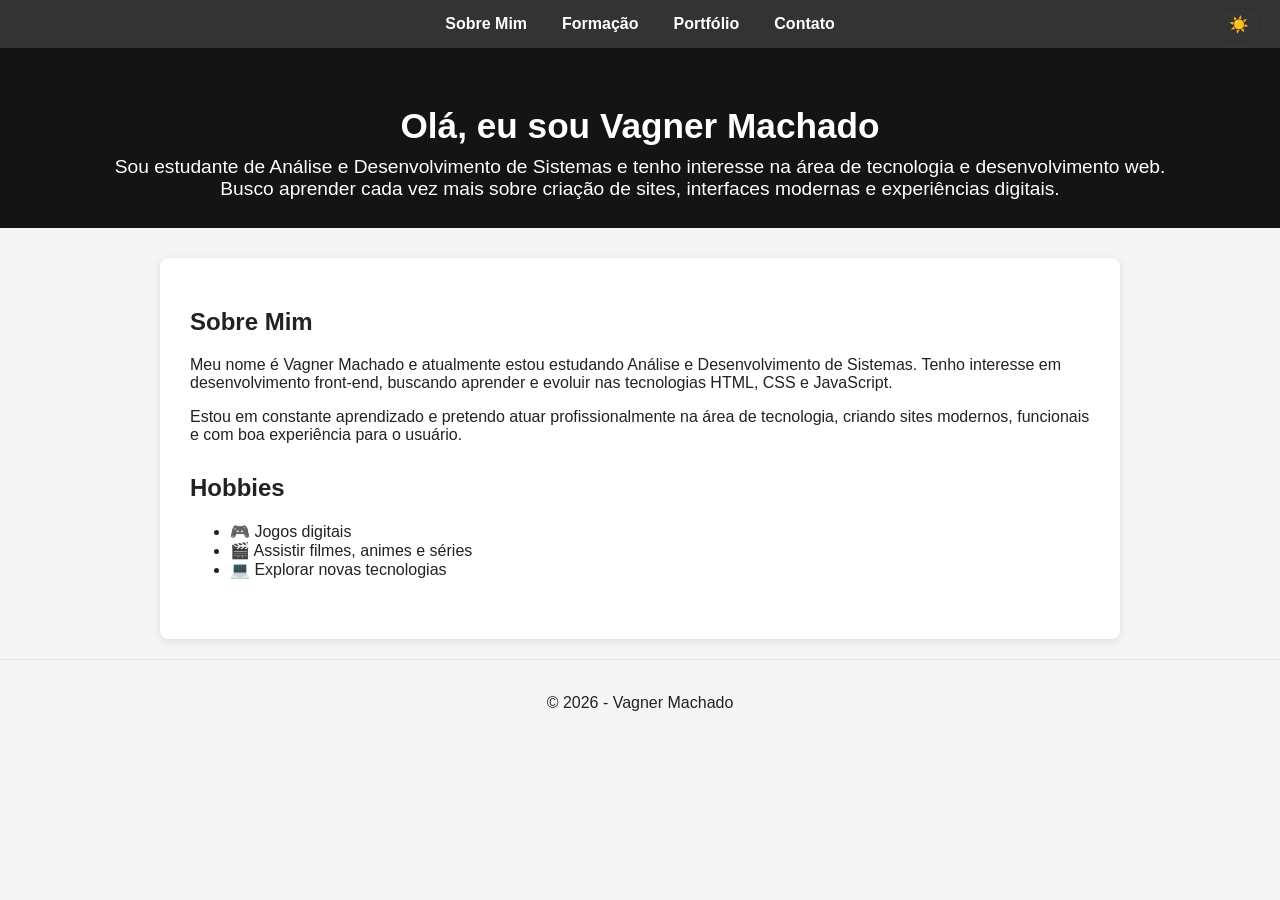
<file: index.html>
<!DOCTYPE html>
<html lang="pt-br">
<head>
    <meta charset="UTF-8">
    <meta name="viewport" content="width=device-width, initial-scale=1.0">

    <!-- Título da página -->
    <title>Vagner Machado — Sobre Mim</title>

    <!-- Descrição para SEO -->
    <meta name="description" content="Portfólio pessoal de Vagner Machado, estudante de Análise e Desenvolvimento de Sistemas.">

    <!-- CSS -->
        <script>
            (function(){
                try{
                    const saved = localStorage.getItem('theme');
                    if(saved === 'dark' || (!saved && window.matchMedia && window.matchMedia('(prefers-color-scheme: dark)').matches)){
                        document.documentElement.setAttribute('data-theme','dark');
                    } else {
                        document.documentElement.setAttribute('data-theme','light');
                    }
                }catch(e){/* ignore */}
            })();
        </script>
        <link rel="stylesheet" href="css/style.css">

    <!-- JavaScript -->
    <script src="js/script.js" defer></script>
</head>
<body>

<!-- Menu de navegação principal -->
<nav>
  <div class="nav-links">
    <a href="index.html">Sobre Mim</a>
    <a href="formacao.html">Formação</a>
    <a href="portfolio.html">Portfólio</a>
    <a href="contato.html">Contato</a>
  </div>
</nav>

<!-- Seção de destaque (hero) -->
<section class="hero">
    <div class="hero-content">
        <h1>Olá, eu sou Vagner Machado</h1>

<p>
Sou estudante de Análise e Desenvolvimento de Sistemas e tenho interesse na área de tecnologia e desenvolvimento web.
</p>

<p>
Busco aprender cada vez mais sobre criação de sites, interfaces modernas e experiências digitais.
</p>
    </div>
</section>

<!-- Conteúdo principal -->
<main class="container">

    <!-- Sobre mim -->
    <section>
        <h2>Sobre Mim</h2>
        <p>
            Meu nome é Vagner Machado e atualmente estou estudando Análise e Desenvolvimento de Sistemas.
            Tenho interesse em desenvolvimento front-end, buscando aprender e evoluir nas tecnologias HTML, CSS e JavaScript.
        </p>

        <p>
            Estou em constante aprendizado e pretendo atuar profissionalmente na área de tecnologia,
            criando sites modernos, funcionais e com boa experiência para o usuário.
        </p>
    </section>

    <!-- Hobbies -->
    <section class="hobbies">
        <h2>Hobbies</h2>
        <ul>
            <li>🎮 Jogos digitais</li>
            <li>🎬 Assistir filmes, animes e séries</li>
            <li>💻 Explorar novas tecnologias</li>
        </ul>
    </section>

</main>

<!-- Rodapé -->
<footer>
    <p>© 2026 - Vagner Machado</p>
</footer>

</body>
</html>
</file>
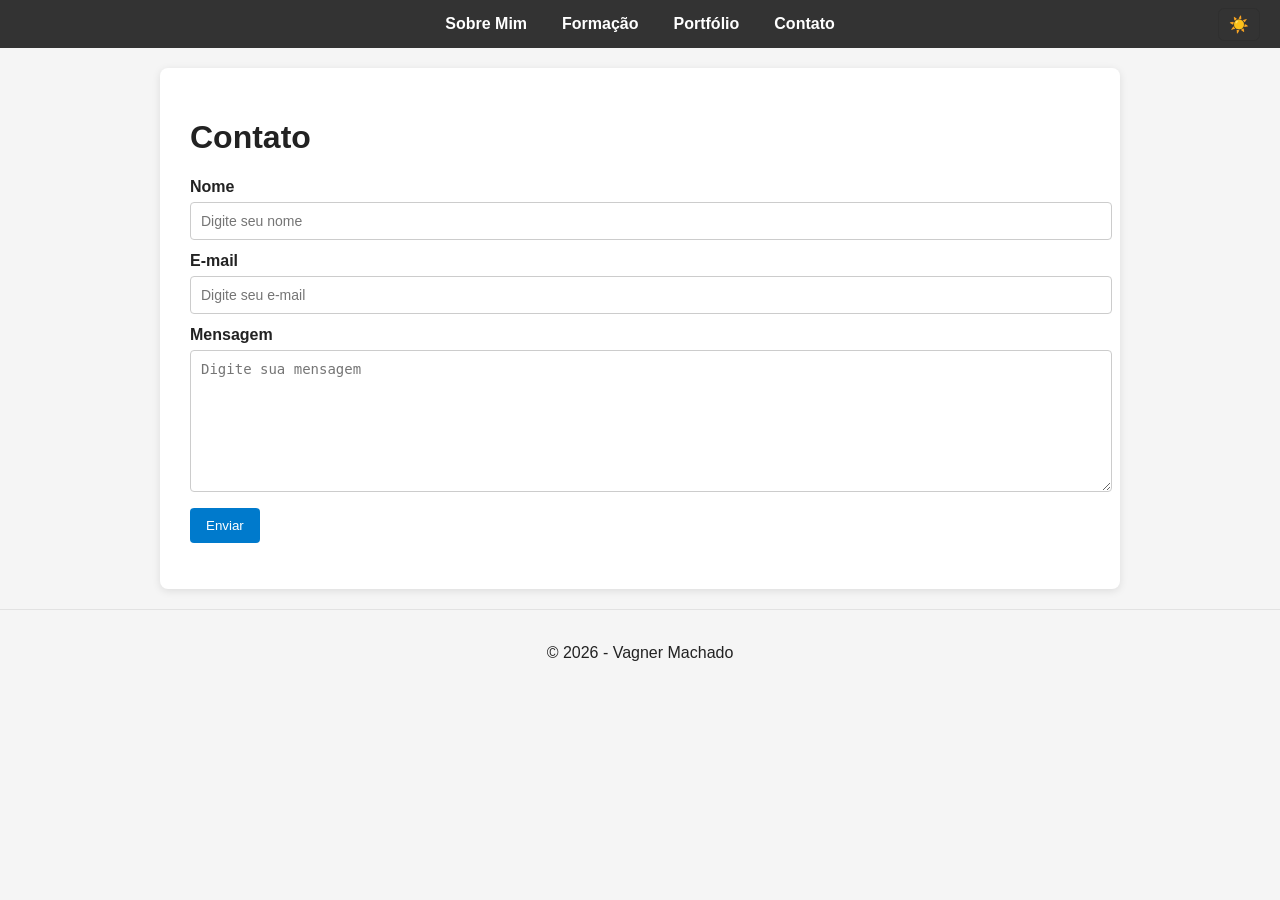
<file: contato.html>
<!DOCTYPE html>
<html lang="pt-br">
<head>
  <meta charset="UTF-8">
  <meta name="viewport" content="width=device-width, initial-scale=1.0">

  <!-- Título -->
  <title>Contato — Vagner Machado</title>

  <!-- Descrição -->
  <meta name="description" content="Entre em contato com Vagner Machado através do formulário.">

  <!-- CSS -->
  <script>
    (function(){
      try{
        const saved = localStorage.getItem('theme');
        if(saved === 'dark' || (!saved && window.matchMedia && window.matchMedia('(prefers-color-scheme: dark)').matches)){
          document.documentElement.setAttribute('data-theme','dark');
        } else {
          document.documentElement.setAttribute('data-theme','light');
        }
      }catch(e){/* ignore */}
    })();
  </script>
  <link rel="stylesheet" href="css/style.css">

  <!-- JavaScript -->
  <script src="js/script.js" defer></script>
</head>
<body>

  <!-- Menu de navegação -->
  <nav>
  <div class="nav-links">
    <a href="index.html">Sobre Mim</a>
    <a href="formacao.html">Formação</a>
    <a href="portfolio.html">Portfólio</a>
    <a href="contato.html">Contato</a>
  </div>
</nav>

  <!-- Conteúdo principal -->
  <main class="container">

    <h1>Contato</h1>

    <!-- Formulário de contato -->
    <form id="formContato" novalidate>

      <!-- Campo nome -->
      <div class="form-group">
        <label for="nome">Nome</label>
        <input type="text" id="nome" name="nome" placeholder="Digite seu nome" required>
      </div>

      <!-- Campo e-mail -->
      <div class="form-group">
        <label for="email">E-mail</label>
        <input type="email" id="email" name="email" placeholder="Digite seu e-mail" required>
      </div>

      <!-- Campo mensagem -->
      <div class="form-group">
        <label for="mensagem">Mensagem</label>
        <textarea id="mensagem" name="mensagem" placeholder="Digite sua mensagem" required></textarea>
      </div>

      <!-- Botão -->
      <button type="submit">Enviar</button>
    </form>

    <!-- Mensagem de retorno -->
    <p id="resultado" aria-live="polite" role="status"></p>

  </main>

  <!-- Rodapé -->
  <footer>
    <p>© 2026 - Vagner Machado</p>
  </footer>

</body>
</html>
</file>
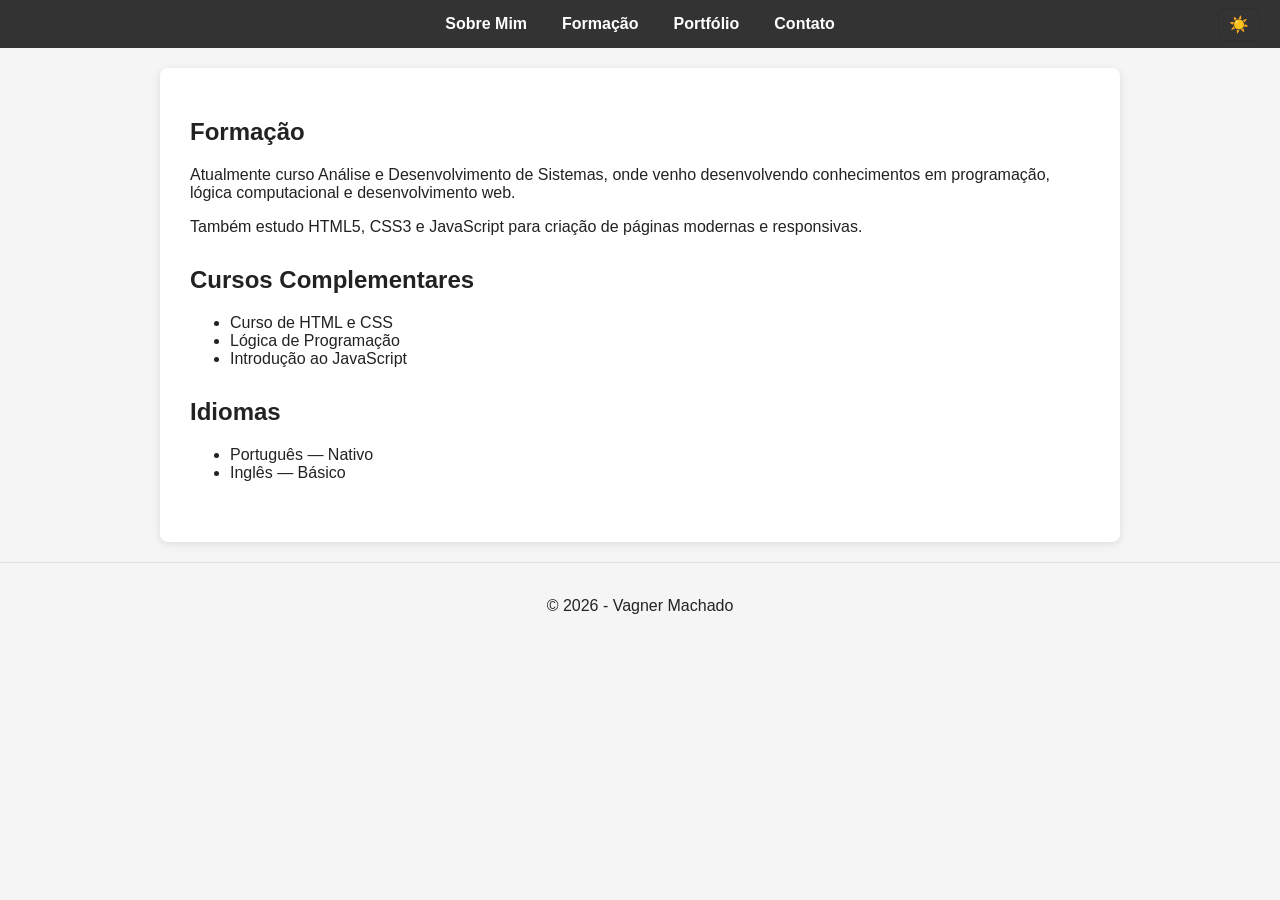
<file: formacao.html>
<!DOCTYPE html>
<html lang="pt-br">
<head>
    <meta charset="UTF-8">
    <meta name="viewport" content="width=device-width, initial-scale=1.0">

    <!-- Título da página -->
    <title>Formação — Vagner Machado</title>

    <!-- Descrição -->
    <meta name="description" content="Formação acadêmica, cursos e idiomas de Vagner Machado.">

        <!-- CSS -->
        <script>
            (function(){
                try{
                    const saved = localStorage.getItem('theme');
                    if(saved === 'dark' || (!saved && window.matchMedia && window.matchMedia('(prefers-color-scheme: dark)').matches)){
                        document.documentElement.setAttribute('data-theme','dark');
                    } else {
                        document.documentElement.setAttribute('data-theme','light');
                    }
                }catch(e){/* ignore */}
            })();
        </script>
        <link rel="stylesheet" href="css/style.css">

    <!-- JavaScript -->
    <script src="js/script.js" defer></script>
</head>
<body>

<!-- Menu de navegação -->
<nav>
  <div class="nav-links">
    <a href="index.html">Sobre Mim</a>
    <a href="formacao.html">Formação</a>
    <a href="portfolio.html">Portfólio</a>
    <a href="contato.html">Contato</a>
  </div>
</nav>

<!-- Conteúdo principal -->
<main class="container">

    <!-- Formação acadêmica -->
    <section>
        <h1>Formação</h1>

<p>
Atualmente curso Análise e Desenvolvimento de Sistemas, onde venho desenvolvendo conhecimentos em programação, lógica computacional e desenvolvimento web.
</p>

<p>
Também estudo HTML5, CSS3 e JavaScript para criação de páginas modernas e responsivas.
</p>
    </section>

    <!-- Cursos -->
    <section>
        <h2>Cursos Complementares</h2>
        <ul>
            <li>Curso de HTML e CSS</li>
            <li>Lógica de Programação</li>
            <li>Introdução ao JavaScript</li>
        </ul>
    </section>

    <!-- Idiomas -->
    <section>
        <h2>Idiomas</h2>
        <ul>
            <li>Português — Nativo</li>
            <li>Inglês — Básico</li>
        </ul>
    </section>

</main>

<!-- Rodapé -->
<footer>
    <p>© 2026 - Vagner Machado</p>
</footer>

</body>
</html>
</file>
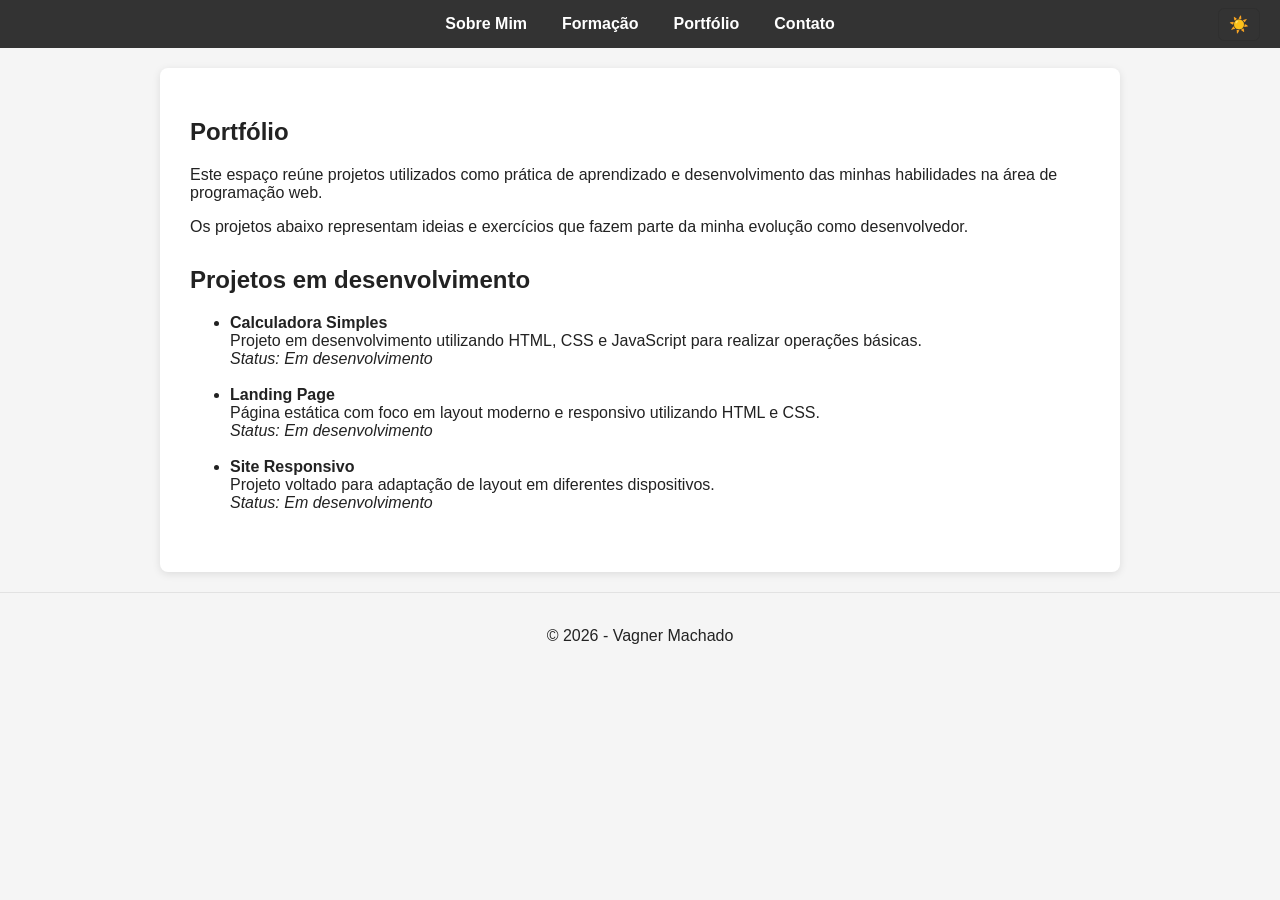
<file: portfolio.html>
<!DOCTYPE html>
<html lang="pt-br">
<head>
    <meta charset="UTF-8">
    <meta name="viewport" content="width=device-width, initial-scale=1.0">

    <title>Portfólio — Vagner Machado</title>

    <meta name="description" content="Portfólio de Vagner Machado, com projetos em desenvolvimento na área de desenvolvimento web.">

    <!-- Tema -->
    <script>
        (function(){
            try{
                const saved = localStorage.getItem('theme');
                if(saved === 'dark' || (!saved && window.matchMedia && window.matchMedia('(prefers-color-scheme: dark)').matches)){
                    document.documentElement.setAttribute('data-theme','dark');
                } else {
                    document.documentElement.setAttribute('data-theme','light');
                }
            }catch(e){}
        })();
    </script>

    <!-- CSS -->
    <link rel="stylesheet" href="css/style.css">

    <!-- JS -->
    <script src="js/script.js" defer></script>
</head>

<body>

<nav>
  <div class="nav-links">
    <a href="index.html">Sobre Mim</a>
    <a href="formacao.html">Formação</a>
    <a href="portfolio.html">Portfólio</a>
    <a href="contato.html">Contato</a>
  </div>
</nav>

<main class="container">

    <section>
        <h1>Portfólio</h1>

<p>
Este espaço reúne projetos utilizados como prática de aprendizado e desenvolvimento das minhas habilidades na área de programação web.
</p>

<p>
Os projetos abaixo representam ideias e exercícios que fazem parte da minha evolução como desenvolvedor.
</p>
    </section>

    <section>

        <h2>Projetos em desenvolvimento</h2>

        <ul>
            <li>
                <strong>Calculadora Simples</strong><br>
                Projeto em desenvolvimento utilizando HTML, CSS e JavaScript para realizar operações básicas.<br>
                <em>Status: Em desenvolvimento</em><br><br>
            </li>

            <li>
                <strong>Landing Page</strong><br>
                Página estática com foco em layout moderno e responsivo utilizando HTML e CSS.<br>
                <em>Status: Em desenvolvimento</em><br><br>
            </li>

            <li>
                <strong>Site Responsivo</strong><br>
                Projeto voltado para adaptação de layout em diferentes dispositivos.<br>
                <em>Status: Em desenvolvimento</em>
            </li>
        </ul>

    </section>

</main>

<footer>
    <p>© 2026 - Vagner Machado</p>
</footer>

</body>
</html>
</file>
<file: css/style.css>
/* =========================
   Variáveis de cores
========================= */
:root{
  --bg: #f5f5f5;
  --text: #222;
  --nav-bg: #333;
  --nav-link: #fff;
  --primary: #007acc;
  --success: #1a7f37;
  --error: #b00020;
  --container-bg: #ffffff;
  --hero-bg: #222222;
  --muted: rgba(0,0,0,0.08);
}

/* =========================
   Tema Escuro
========================= */
[data-theme="dark"] {
  --bg: #0f1720;
  --text: #e6eef6;
  --nav-bg: #0b1220;
  --nav-link: #ffffff;
  --primary: #339af0;
  --success: #2ecc71;
  --error: #ff6b6b;
  --container-bg: #0f1726;
  --hero-bg: #0b0f14;
  --muted: rgba(255,255,255,0.08);
}

/* =========================
   Transições suaves
========================= */
body,
nav,
.container,
.hero {
  transition: background-color 0.25s ease, color 0.25s ease;
}

/* =========================
   Reset básico
========================= */
body {
  font-family: Arial, sans-serif;
  margin: 0;
  background: var(--bg);
  color: var(--text);
}

/* =========================
   Menu de navegação
========================= */
nav {
  background: var(--nav-bg);
  padding: 15px 25px;

  position: sticky;
  top: 0;
  z-index: 1000;

  display: flex;
  justify-content: center;
  align-items: center;

  position: relative;
}

/* Container dos links */
.nav-links {
  display: flex;
  align-items: center;
  gap: 35px;
}

/* Links do menu */
nav a {
  color: var(--nav-link);
  text-decoration: none;
  font-weight: bold;
  transition: opacity 0.2s ease;
}

nav a:hover {
  opacity: 0.8;
  text-decoration: underline;
}

/* =========================
   Botão de tema
========================= */
.theme-toggle {
  position: absolute;
  right: 20px;

  background: transparent;
  border: 1px solid var(--muted);
  color: var(--nav-link);

  padding: 6px 10px;
  border-radius: 6px;

  cursor: pointer;
  font-size: 1rem;
}

.theme-toggle:hover {
  background: rgba(255,255,255,0.04);
}

/* =========================
   Container principal
========================= */
.container {
  background: var(--container-bg);
  border-radius: 8px;
  padding: 30px;
  margin: 20px auto;
  max-width: 900px;
  box-shadow: 0 2px 8px rgba(0,0,0,0.1);
}

/* Espaçamento entre seções */
section {
  margin-bottom: 30px;
}

/* =========================
   Formulário
========================= */
form .form-group {
  margin-bottom: 12px;
}

label {
  display: block;
  margin-bottom: 6px;
  font-weight: 600;
}

input[type="text"],
input[type="email"],
textarea {
  width: 100%;
  padding: 10px;
  border: 1px solid #ccc;
  border-radius: 4px;
  font-size: 14px;
}

textarea {
  min-height: 120px;
}

/* =========================
   Botão
========================= */
button[type="submit"] {
  background: var(--primary);
  color: #fff;
  padding: 10px 16px;
  border: none;
  border-radius: 4px;
  cursor: pointer;
}

button[type="submit"]:hover {
  background: #005fa3;
}

button[disabled] {
  opacity: 0.6;
  cursor: default;
}

/* =========================
   Mensagens
========================= */
.success {
  color: var(--success);
  margin-top: 10px;
}

.error {
  color: var(--error);
  margin-top: 10px;
}

/* =========================
   Rodapé
========================= */
footer {
  text-align: center;
  padding: 18px 0;
  color: var(--text);
  border-top: 1px solid var(--muted);
}

/* =========================
   Hero
========================= */
.hero {
  position: relative;
  width: 100%;
  min-height: 20vh;

  display: flex;
  align-items: center;
  justify-content: center;

  color: var(--nav-link);
  text-align: center;

  background-color: var(--hero-bg);
  background-size: cover;
  background-position: center;
}

/* Camada escura */
.hero::before {
  content: "";
  position: absolute;
  inset: 0;
  background: rgba(0,0,0,0.4);
  z-index: 0;
}

/* Conteúdo acima da camada */
.hero-content {
  position: relative;
  z-index: 1;
  padding: 20px;
}

/* Textos do hero */
.hero-content h1 {
  font-size: 2.2rem;
  margin-bottom: 10px;
}

.hero-content p {
  font-size: 1.2rem;
  margin: 0;
}

/* =========================
   Responsividade
========================= */
@media (max-width: 600px) {

  nav {
    flex-direction: column;
    gap: 10px;
    text-align: center;
  }

  .nav-links {
    flex-direction: column;
    gap: 12px;
  }

  nav a {
    display: block;
  }

  .theme-toggle {
    margin-top: 6px;
  }

  .container {
    padding: 20px;
  }

  .hero-content h1 {
    font-size: 1.8rem;
  }

  .hero-content p {
    font-size: 1rem;
  }

}
</file>
